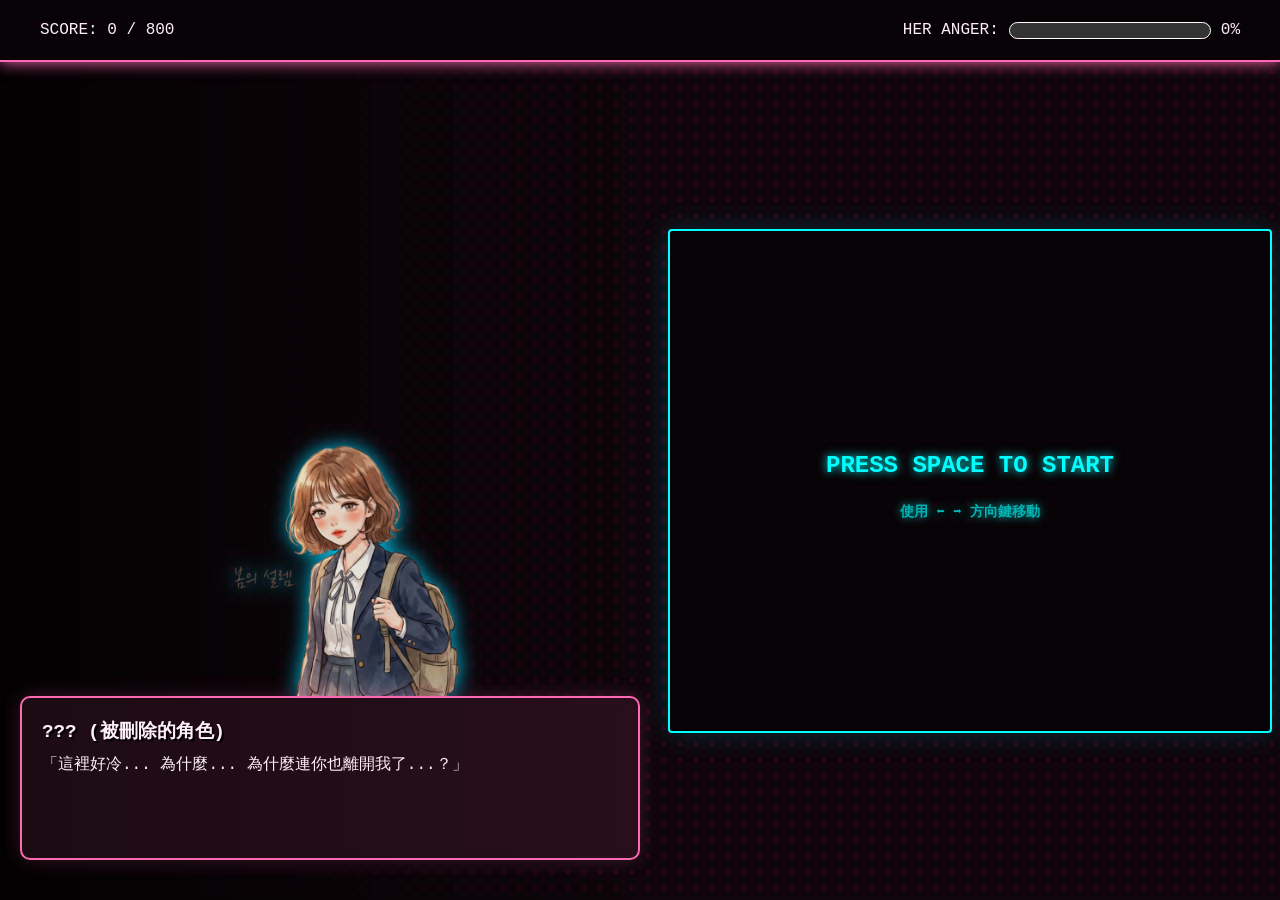
<file: level2.html>
<!DOCTYPE html>
<html lang="zh-TW">
<head>
    <meta charset="UTF-8">
    <meta name="viewport" content="width=device-width, initial-scale=1.0">
    <title>第二關 - 廢棄的戀愛守則</title>
    <link rel="stylesheet" href="level2.css">
</head>
<body data-theme="love-glitch">
    <div class="top-hud">
        <div class="score-box">
            <span>SCORE: </span><span id="score-display">0</span> / 800
        </div>
        <div class="anger-box">
            <span>HER ANGER: </span>
            <div class="anger-bar-bg">
                <div id="anger-bar" class="anger-bar-fill" style="width: 0%;"></div>
            </div>
            <span id="anger-text">0%</span>
        </div>
    </div>

    <div class="game-wrapper">
        <div class="visual-novel-panel">
            <div class="character-container">
                <img id="girl-img" 
                     src="k_ai.png" 
                     alt="被刪除的角色" 
                     class="character-img"
                     onclick="triggerHiddenBug()"
                     style="cursor: help;" 
                     title="???">
                
                <div id="glitch-overlay" class="glitch-effect"></div>
                <div id="heal-overlay" class="heal-effect"></div>
            </div>
            <div class="dialogue-box">
                <div class="speaker-name">??? (被刪除的角色)</div>
                <div id="dialogue-text" class="typewriter">
                    「這裡好冷... 為什麼... 為什麼連你也離開我了...？」
                </div>
            </div>
        </div>

        <div class="canvas-container">
            <canvas id="gameCanvas" width="600" height="500"></canvas>
            <div id="start-overlay" class="canvas-overlay">
                <p>PRESS SPACE TO START</p>
                <p style="font-size: 14px; opacity: 0.7;">使用 ⬅️ ➡️ 方向鍵移動</p>
            </div>
        </div>
    </div>

    <div id="card-modal" class="modal-overlay">
        <div class="card-container">
            <h2 class="card-title">回憶碎片解析中...</h2>
            <p style="color:#aaa; font-size:14px; margin-bottom:20px;">[ ⬅️ ➡️ 選擇 / SHIFT 確定 ]</p>
            <div class="cards-wrapper">
                <div id="btn-comfort" class="card card-comfort">
                    <div class="card-icon">🌸</div>
                    <h3>溫柔安撫</h3>
                    <p>「妳已經做得很好了...」</p>
                    <small>憤怒 -15</small>
                </div>
                <div id="btn-enrage" class="card card-enrage">
                    <div class="card-icon">🔥</div>
                    <h3>現實激怒</h3>
                    <p>「這就是妳被刪除的原因。」</p>
                    <small>憤怒 +25 / 分數 +50</small>
                </div>
            </div>
        </div>
    </div>

    <div id="warning-modal" class="modal-overlay" style="display:none;">
        <div class="result-box warning-style">
            <h1 class="warning-text">⚠️ SYSTEM WARNING ⚠️</h1>
            <p>監測到異常情緒波動！</p>
            <p>憤怒值已突破 40%，外觀發生變異。</p>
            <div class="patch-quote" style="display:block; margin-top: 15px; color: #00d4ff;">
                帕奇：「哇！她變樣子了！<br>如果不快點安撫她，遊戲真的會崩潰的！」
            </div>
            <p style="font-size: 0.9em; opacity: 0.8; margin-top:10px;">(提示：請尋找「溫柔安撫」選項降低數值)</p>
            <button class="main-btn" onclick="closeWarning()">SHIFT 收到，繼續執行</button>
        </div>
    </div>

    <div id="result-modal" class="modal-overlay" style="display:none;">
        <div class="result-box">
            <h1 id="result-title"></h1>
            <p id="result-msg"></p>
            <div id="patch-quote" class="patch-quote" style="display:none;">
                帕奇：「妳不需要男主角，妳需要的是系統優化。」
            </div>
            <button id="next-level-btn" class="main-btn" onclick="nextLevel()" style="display:none;">前往核心 >></button>
            <button id="retry-btn" class="main-btn retry" onclick="location.reload()" style="display:none;">重新讀檔</button>
        </div>
    </div>

    <div id="transition-overlay" class="modal-overlay" style="display:none; background: #000; z-index: 999;">
        
        <div id="scene-layer" class="scene-container" style="opacity: 0;">
            <div id="map-pile" class="map-pile"></div>
            <div id="falling-maps-container"></div>
            <div id="patch-actor" class="patch-actor">
                <div class="patch-body">👾</div> <div class="patch-name-tag">PATCH</div>
            </div>
        </div>

        <div class="console-wrapper">
            <div id="console-output"></div>
            <div class="loading-cursor">_</div>
        </div>
    </div>

    <script>
        // --- 變數設定 ---
        const canvas = document.getElementById("gameCanvas");
        const ctx = canvas.getContext("2d");
        
        let score = 0;
        let anger = 0;
        let isGameOver = false;
        let isPaused = true;
        let warningShown = false; 
        
        // Bug 觸發狀態鎖
        let isBugUsed = false;

        // 卡牌系統變數
        let isCardSelectionActive = false;
        let cardIndex = 0; // 0 = comfort, 1 = enrage

        // 射擊系統變數
        let bullets = [];
        let shootTimer = 0;
        const bulletSpeed = 5;

        // 打磚塊參數
        const ballRadius = 6;
        let x = canvas.width / 2;
        let y = canvas.height - 30;
        let dx = 3; 
        let dy = -3; 
        
        const paddleHeight = 10;
        const paddleWidth = 150;
        
        let paddleX = (canvas.width - paddleWidth) / 2;
        let rightPressed = false;
        let leftPressed = false;

        // 磚塊
        const brickRowCount = 6;
        const brickColumnCount = 8;
        const brickWidth = 60;
        const brickHeight = 20;
        const brickPadding = 10;
        const brickOffsetTop = 30;
        const brickOffsetLeft = 25;
        
        let bricks = [];
        function initBricks() {
            bricks = [];
            for(let c=0; c<brickColumnCount; c++) {
                bricks[c] = [];
                for(let r=0; r<brickRowCount; r++) {
                    bricks[c][r] = { x: 0, y: 0, status: 1 };
                }
            }
        }
        initBricks();

        // 掉落物
        let items = [];
        const itemRadius = 10;
        const itemSpeed = 2;

        // --- 監聽器 ---
        document.addEventListener("keydown", keyDownHandler, false);
        document.addEventListener("keyup", keyUpHandler, false);

        function keyDownHandler(e) {
            
            // 情況 1: 警告視窗開啟中 (優先權最高)
            if (warningShown && isPaused) {
                if (e.key === "Shift") {
                    closeWarning();
                }
                return; 
            }

            // 情況 2: 卡牌選擇模式 (只允許鍵盤操作)
            if (isCardSelectionActive) {
                if (e.key === "ArrowLeft" || e.key === "Left") {
                    cardIndex = 0; // 左
                    updateCardVisuals();
                } else if (e.key === "ArrowRight" || e.key === "Right") {
                    cardIndex = 1; // 右
                    updateCardVisuals();
                } else if (e.key === "Shift") { // Shift 鍵確認
                    const action = (cardIndex === 0) ? 'comfort' : 'enrage';
                    chooseAction(action);
                }
                return; 
            }

            // 情況 3: 開始畫面
            if (isPaused && !isGameOver && !isCardSelectionActive && !warningShown) {
                if (e.code === "Space" || e.key === " ") {
                    e.preventDefault(); 
                    startGame();
                }
            }

            // 情況 4: 遊戲中操控
            if (!isPaused) {
                if(e.key == "Right" || e.key == "ArrowRight") {
                    rightPressed = true;
                }
                else if(e.key == "Left" || e.key == "ArrowLeft") {
                    leftPressed = true;
                }
            }
        }
        
        function keyUpHandler(e) {
            if(e.key == "Right" || e.key == "ArrowRight") {
                rightPressed = false;
            }
            else if(e.key == "Left" || e.key == "ArrowLeft") {
                leftPressed = false;
            }
        }

        // --- 繪圖函數 ---
        function drawBall() {
            ctx.beginPath();
            ctx.arc(x, y, ballRadius, 0, Math.PI*2);
            ctx.fillStyle = "#ffeb3b"; 
            ctx.shadowBlur = 10;
            ctx.shadowColor = "#ffeb3b";
            ctx.fill();
            ctx.closePath();
            ctx.shadowBlur = 0;
        }

        function drawPaddle() {
            ctx.beginPath();
            ctx.rect(paddleX, canvas.height-paddleHeight, paddleWidth, paddleHeight);
            
            if (shootTimer > 0) {
                ctx.fillStyle = "#ff4444"; 
                ctx.shadowBlur = 15;
                ctx.shadowColor = "#ff4444";
            } else {
                ctx.fillStyle = "#00d4ff"; 
                ctx.shadowBlur = 0;
            }
            
            ctx.fill();
            ctx.closePath();
            ctx.shadowBlur = 0;
        }

        function drawBricks() {
            for(let c=0; c<brickColumnCount; c++) {
                for(let r=0; r<brickRowCount; r++) {
                    if(bricks[c][r].status == 1) {
                        const brickX = (c*(brickWidth+brickPadding)) + brickOffsetLeft;
                        const brickY = (r*(brickHeight+brickPadding)) + brickOffsetTop;
                        bricks[c][r].x = brickX;
                        bricks[c][r].y = brickY;
                        
                        ctx.beginPath();
                        ctx.rect(brickX, brickY, brickWidth, brickHeight);
                        ctx.fillStyle = `rgba(255, ${100 + r*20}, ${150 + c*10}, 0.8)`;
                        ctx.fill();
                        ctx.closePath();
                    }
                }
            }
        }

        function drawItems() {
            for(let i=0; i<items.length; i++) {
                if(items[i].active) {
                    ctx.beginPath();
                    ctx.font = "20px Arial";
                    if (items[i].type === 'drug') {
                        ctx.fillText("💊", items[i].x - 10, items[i].y + 5); 
                    } else {
                        ctx.fillText("💌", items[i].x - 10, items[i].y + 5); 
                    }
                    ctx.closePath();
                }
            }
        }

        function drawBullets() {
            ctx.fillStyle = "#ffff00";
            for(let i=0; i<bullets.length; i++) {
                ctx.beginPath();
                ctx.rect(bullets[i].x, bullets[i].y, 4, 10);
                ctx.fill();
                ctx.closePath();
            }
        }

        // --- 邏輯運算 ---
        function collisionDetection() {
            for(let c=0; c<brickColumnCount; c++) {
                for(let r=0; r<brickRowCount; r++) {
                    let b = bricks[c][r];
                    if(b.status == 1) {
                        if(x > b.x && x < b.x+brickWidth && y > b.y && y < b.y+brickHeight) {
                            dy = -dy;
                            b.status = 0;
                            updateScore(10);
                            
                            if(Math.random() < 0.50) {  // 球撞破磚塊的掉落率
                                spawnItem(b.x + brickWidth/2, b.y + brickHeight/2);
                            }
                            checkLevelClear();
                        }
                    }
                }
            }
        }
        
        function checkLevelClear() {
            let remainingBricks = 0;
            for(let c=0; c<brickColumnCount; c++) {
                for(let r=0; r<brickRowCount; r++) {
                    if(bricks[c][r].status == 1) remainingBricks++;
                }
            }

            if(remainingBricks <= 5) {
                initBricks();
                if (Math.abs(dy) < 6) {
                    dx = dx * 1.05; 
                    dy = dy * 1.05;
                }
                updateDialogue("數據正在重組... 磚塊再生中...", true);
            }
        }

        function spawnItem(bx, by) {
            const itemType = Math.random() < 0.3 ? 'drug' : 'heart';
            items.push({ x: bx, y: by, active: true, type: itemType });
        }

        function updateItems() {
            for(let i=0; i<items.length; i++) {
                if(items[i].active) {
                    items[i].y += itemSpeed;
                    
                    if(items[i].y + itemRadius > canvas.height - paddleHeight &&
                       items[i].x > paddleX && items[i].x < paddleX + paddleWidth) {
                        
                        items[i].active = false;

                        if (items[i].type === 'drug') {
                            // ★ 修改點：子彈時間改為 6 秒
                            // 假設 60 FPS，6秒 = 360 frames
                            shootTimer = 360; 
                            updateDialogue("獲得 [系統漏洞補丁]！攻擊模組加載中！(持續6秒)", true);
                        } else {
                            triggerCardEvent(); 
                        }
                    }
                    
                    if(items[i].y > canvas.height) {
                        items[i].active = false;
                    }
                }
            }
            items = items.filter(item => item.active);
        }

        function updateBullets() {
            if (shootTimer > 0) {
                shootTimer--;
                if (shootTimer % 20 === 0) {
                    bullets.push({ x: paddleX + paddleWidth / 2 - 2, y: canvas.height - paddleHeight });
                }
            }

            for (let i = 0; i < bullets.length; i++) {
                bullets[i].y -= bulletSpeed;
                
                let hit = false;
                for(let c=0; c<brickColumnCount; c++) {
                    for(let r=0; r<brickRowCount; r++) {
                        let b = bricks[c][r];
                        if(b.status == 1) {
                            if(bullets[i].x > b.x && bullets[i].x < b.x + brickWidth &&
                               bullets[i].y > b.y && bullets[i].y < b.y + brickHeight) {
                                
                                b.status = 0; 
                                updateScore(10); 
                                hit = true;
                                
                                if(Math.random() < 0.1) { 
                                    spawnItem(b.x + brickWidth/2, b.y + brickHeight/2);
                                }
                                checkLevelClear();
                                break; 
                            }
                        }
                    }
                    if(hit) break;
                }
                
                if (hit || bullets[i].y < 0) {
                    bullets[i].y = -999;
                }
            }
            
            bullets = bullets.filter(b => b.y > -100);
        }

        function updateScore(points) {
            score += points;
            document.getElementById('score-display').innerText = score;
            checkWinCondition();
        }

        function updateAnger(amount) {
            anger += amount;
            if (anger < 0) anger = 0;
            if (anger > 100) anger = 100;
            
            const bar = document.getElementById('anger-bar');
            bar.style.width = anger + "%";
            document.getElementById('anger-text').innerText = anger + "%";
            
            updateGirlVisuals();
            
            if (anger >= 40 && !warningShown) {
                showWarning();
            }
            if (anger < 30) {
                warningShown = false;
            }

            if (anger >= 100) {
                gameOver("失敗", "她徹底崩潰了，世界被怨念吞噬。");
            }
            
            checkWinCondition();
        }

        // --- 暫停與警告系統 ---
        function showWarning() {
            isPaused = true;
            warningShown = true;
            document.getElementById('warning-modal').style.display = 'flex';
        }

        function closeWarning() {
            document.getElementById('warning-modal').style.display = 'none';
            isPaused = false;
            if (!isGameOver) {
                draw();
            }
        }

        function checkWinCondition() {
            // ★ 修改點：通關分數改為 800
            if (score >= 800 && anger < 100) {
                gameWin();
            }
        }

        // --- 視覺與對話邏輯 ---
        function updateGirlVisuals() {
            const charImg = document.getElementById('girl-img');
            const glitchOverlay = document.getElementById('glitch-overlay');
            const body = document.body;
            
            const normalSrc = "k_ai.png";
            const angrySrc = "k_ai_anger.png";

            if (anger >= 40) {
                if (!charImg.src.includes("ERROR")) { 
                    charImg.src = angrySrc;
                }
                charImg.classList.add('angry-mode');
                glitchOverlay.style.display = "block";
                body.style.background = "#2a0000"; 
            } else {
                if (!charImg.src.includes("Sad")) {
                      charImg.src = normalSrc;
                }
                charImg.classList.remove('angry-mode');
                glitchOverlay.style.display = "none";
                body.style.background = "#0f050a"; 
            }
        }

        function updateDialogue(text, isSystem = false) {
            const box = document.getElementById('dialogue-text');
            const name = document.querySelector('.speaker-name');
            
            if(isSystem) {
                name.innerText = "帕奇 (SYSTEM)";
                name.style.color = "#00d4ff";
            } else {
                name.innerText = "??? (被刪除的角色)";
                name.style.color = "#ff69b4";
            }
            
            box.innerText = text;
            box.classList.remove('typewriter');
            void box.offsetWidth; 
            box.classList.add('typewriter');
        }

        // --- 卡牌事件系統 ---
        function triggerCardEvent() {
            isPaused = true;
            isCardSelectionActive = true;
            
            // 重置為預設選擇 (左邊)
            cardIndex = 0;
            updateCardVisuals(); 
            
            document.getElementById('card-modal').style.display = 'flex';
        }

        // 更新卡牌視覺 (Highlight 選中項)
        function updateCardVisuals() {
            const leftCard = document.getElementById('btn-comfort');
            const rightCard = document.getElementById('btn-enrage');
            
            // 先移除所有選中效果
            leftCard.classList.remove('selected');
            rightCard.classList.remove('selected');
            
            // 根據 index 添加選中效果
            if (cardIndex === 0) {
                leftCard.classList.add('selected');
            } else {
                rightCard.classList.add('selected');
            }
        }

        function chooseAction(type) {
            document.getElementById('card-modal').style.display = 'none';
            isPaused = false;
            isCardSelectionActive = false; // 解除卡牌模式
            
            const sadTalks = [
                "我的程式碼... 真的很醜嗎？",
                "我只是想要一個 Happy Ending...",
                "如果是你... 會喜歡我嗎？"
            ];
            const angryTalks = [
                "都怪開發者！都怪那個女人！",
                "刪除... 全部刪除...",
                "為什麼我不能當主角！"
            ];

            if (type === 'comfort') {
                updateAnger(-15);
                const reply = sadTalks[Math.floor(Math.random() * sadTalks.length)];
                updateDialogue(reply);
            } else if (type === 'enrage') {
                updateAnger(20); 
                updateScore(50); 
                const reply = angryTalks[Math.floor(Math.random() * angryTalks.length)];
                updateDialogue(reply);
            }

            draw();
        }

        // --- 遊戲主循環 ---
        function draw() {
            if (isPaused || isGameOver) {
                return;
            }

            ctx.clearRect(0, 0, canvas.width, canvas.height);
            drawBricks();
            drawItems();   
            drawBullets(); 
            drawBall();
            drawPaddle();
            
            collisionDetection();
            updateItems();   
            updateBullets(); 

            // 物理邏輯
            if(x + dx > canvas.width-ballRadius || x + dx < ballRadius) {
                dx = -dx;
            }
            if(y + dy < ballRadius) {
                dy = -dy;
            } else if(y + dy > canvas.height-ballRadius) {
                if(x > paddleX && x < paddleX + paddleWidth) {
                    let collidePoint = x - (paddleX + paddleWidth/2);
                    collidePoint = collidePoint / (paddleWidth/2);
                    
                    dx = collidePoint * 5; 
                    dy = -dy;
                }
                else {
                    updateDialogue("連球都接不住... 就像我抓不住愛情一樣。", false);
                    updateAnger(5); 
                    
                    x = canvas.width/2;
                    y = canvas.height-30;
                    dx = 3;
                    dy = -3;
                    paddleX = (canvas.width-paddleWidth)/2;
                }
            }

            x += dx;
            y += dy;

            if(rightPressed && paddleX < canvas.width-paddleWidth) {
                paddleX += 7;
            }
            else if(leftPressed && paddleX > 0) {
                paddleX -= 7;
            }

            requestAnimationFrame(draw);
        }

        // --- 遊戲流程 ---
        function startGame() {
            if(isPaused) {
                isPaused = false;
                document.getElementById('start-overlay').style.display = 'none';
                draw();
            }
        }

        function gameOver(title, msg) {
            isGameOver = true;
            document.getElementById('result-modal').style.display = 'flex';
            document.getElementById('result-title').innerText = title;
            document.getElementById('result-title').style.color = "red";
            document.getElementById('result-msg').innerText = msg;
            document.getElementById('retry-btn').style.display = 'block';
        }

        function gameWin() {
            if(isGameOver) return; 
            isGameOver = true;
            
            updateDialogue("...... 咦？憤怒... 消失了？");
            
            setTimeout(() => {
                document.getElementById('result-modal').style.display = 'flex';
                document.getElementById('result-title').innerText = "CHAPTER CLEAR";
                document.getElementById('result-title').style.color = "#00ff9d";
                document.getElementById('result-msg').innerText = "數據重組成功。記憶體釋放完畢。";
                
                const quote = document.getElementById('patch-quote');
                quote.style.display = 'block';
                
                document.getElementById('next-level-btn').style.display = 'block';
            }, 4000);
        }

        // --- Bug 觸發邏輯 ---
        function triggerHiddenBug() {
            if (isGameOver || isBugUsed) return;
            isBugUsed = true;

            const healOverlay = document.getElementById('heal-overlay');
            const girlImg = document.getElementById('girl-img');
            
            healOverlay.classList.add('heal-anim');
            girlImg.classList.add('purified');
            
            setTimeout(() => {
                girlImg.classList.remove('purified');
                updateGirlVisuals(); 
            }, 1000);

            const angerToClear = anger;
            updateAnger(-angerToClear);
            updateScore(500);

            showFloatingText("+500 SCORE", canvas.width / 2 + 100, canvas.height / 2);
            showFloatingText("ANGER CLEARED!", canvas.width / 2 + 100, canvas.height / 2 + 50);

            isPaused = true; 
            updateDialogue("帕奇：『天啊！你做了什麼？這...這是傳說中的「摸頭殺」協議？！\n竟然直接繞過了憤怒運算機制！』", true);

            setTimeout(() => {
                isPaused = false;
                draw();
            }, 3000);
        }

        function showFloatingText(text, x, y) {
            const el = document.createElement('div');
            el.className = 'floating-score';
            el.innerText = text;
            el.style.left = x + 'px'; 
            el.style.top = y + 'px';
            
            document.querySelector('.visual-novel-panel').appendChild(el); 
            setTimeout(() => el.remove(), 2000);
        }

        // --- ★ 修改：過場劇情邏輯 (含動畫觸發) ---
        function nextLevel() {
            // 1. 隱藏結算視窗
            document.getElementById('result-modal').style.display = 'none';
            
            // 2. 顯示過場遮罩
            const overlay = document.getElementById('transition-overlay');
            const output = document.getElementById('console-output');
            const sceneLayer = document.getElementById('scene-layer');
            
            overlay.style.display = 'flex';

            // 3. 劇情腳本 (新增 action 欄位)
            const script = [
                { text: "⚠ SYSTEM ALERT: 偵測到異常核心訪問權限...", type: "msg-system", delay: 1000 },
                { text: "造物主：『哼... 一隻不知名的小蟲子，竟敢隨意竄改我的戀愛參數？』", type: "msg-creator", delay: 2000 },
                { text: "造物主：『既然你想前進，那我就把這些垃圾都送給你吧。』", type: "msg-creator", delay: 1000 },
                { text: ">> 執行指令: DUMP_TRASH_BIN.exe --force", type: "msg-cmd", delay: 500 },
                
                // ★ 觸發地圖下落動畫
                { text: ">> 正在傾倒 [廢棄地圖數據] ... 100%", type: "msg-cmd", delay: 2500, action: "dropMaps" },
                
                // ★ 觸發帕奇進場動畫
                { text: "帕奇：『哇！等等！前面怎麼突然堆滿了東西？』", type: "msg-patch", delay: 2500, action: "patchEnter" },
                
                { text: "帕奇：『這些是... 載入失敗的地圖？路被堵死了！』", type: "msg-patch", delay: 2000 },
                { text: "帕奇：『看來只能動手清理掉這些廢棄代碼，才能繼續前進了...』", type: "msg-patch", delay: 3000 },
                { text: ">> SYSTEM: 初始化 Level 3...", type: "msg-system", delay: 1000 }
            ];

            let step = 0;

            function playScript() {
                if (step < script.length) {
                    const lineData = script[step];
                    
                    // 執行特殊動作
                    if (lineData.action === "dropMaps") {
                        startMapRain();
                    } else if (lineData.action === "patchEnter") {
                        startPatchWalk();
                    }

                    // 創建文字行
                    const p = document.createElement('div');
                    p.classList.add('console-line', lineData.type);
                    p.innerText = lineData.text;
                    output.appendChild(p);
                    
                    // 滾動到底部
                    // window.scrollTo(0, document.body.scrollHeight); // 如果是 whole body scroll
                    // 建議讓 console-wrapper 內部滾動較佳，這裡保持原樣簡單處理
                    
                    step++;
                    setTimeout(playScript, lineData.delay);
                } else {
                    // 4. 腳本結束，跳轉
                    setTimeout(() => {
                        window.location.href = "level3.html"; 
                    }, 1000);
                }
            }

            // --- 動畫輔助函數 ---
            function startMapRain() {
                // 顯示場景層
                sceneLayer.style.opacity = "1";
                
                // 顯示右下角堆積物
                document.getElementById('map-pile').classList.add('visible');

                // 產生下落的地圖雨 (持續產生 25 個)
                let count = 0;
                const rainInterval = setInterval(() => {
                    createFallingMap();
                    count++;
                    if (count > 25) clearInterval(rainInterval);
                }, 100);
            }

            function createFallingMap() {
                const container = document.getElementById('falling-maps-container');
                const map = document.createElement('div');
                map.classList.add('falling-map');
                map.innerText = ['🗺️', '📄', '🚫'][Math.floor(Math.random()*3)];
                
                // ★ 修改這裡：調整下落範圍以對齊新的垃圾堆位置
                // 60%~100%
                const randomLeft = 60 + Math.random() * 40; 
                
                map.style.left = randomLeft + '%';
                map.style.animationDuration = (1 + Math.random()) + 's'; 
                
                container.appendChild(map);
                
                // 動畫結束後移除 DOM
                setTimeout(() => map.remove(), 2000);
            }

            function startPatchWalk() {
                const patch = document.getElementById('patch-actor');
                patch.classList.add('walk-in');
            }

            // 開始播放
            playScript();
        }
    </script>
</body>
</html>
</file>
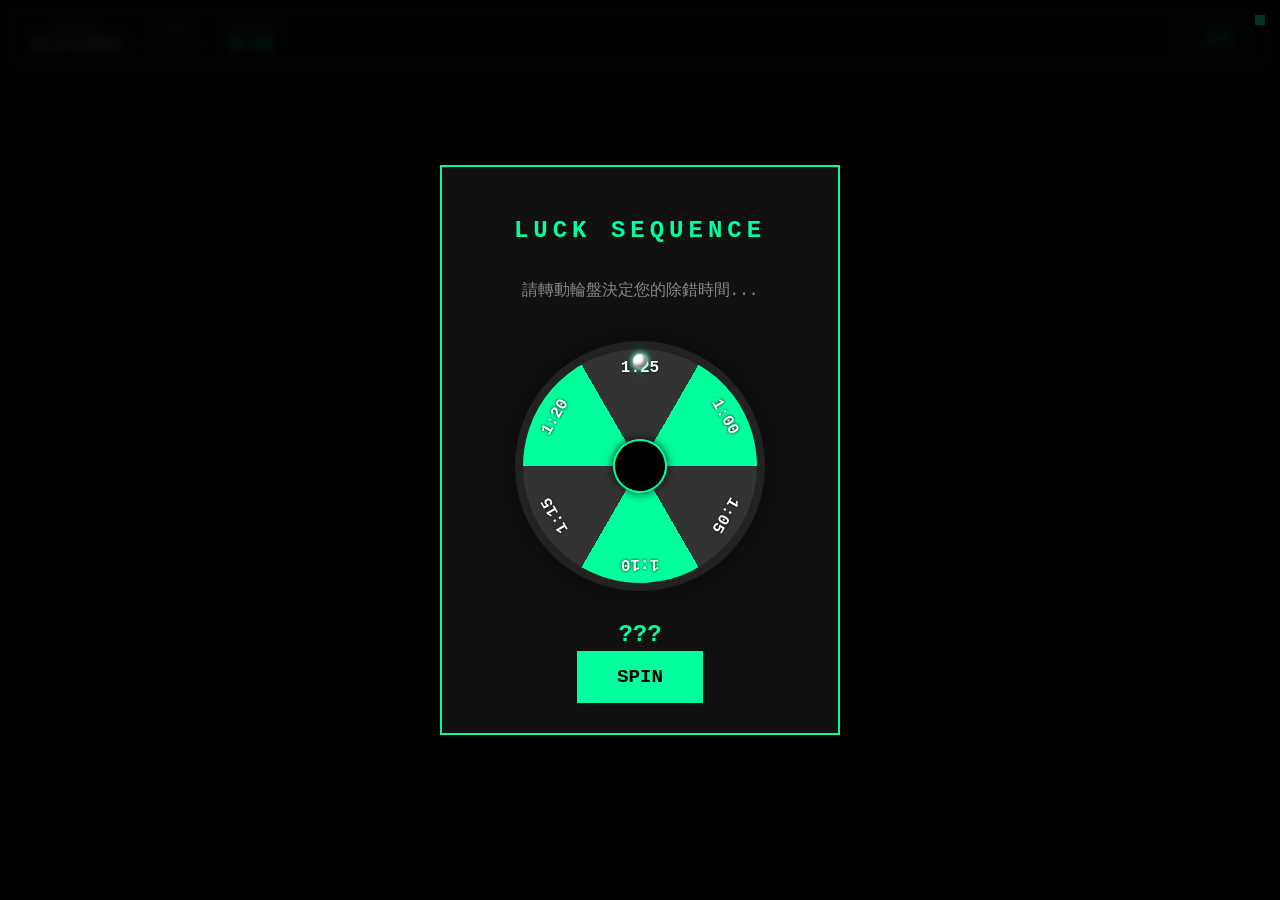
<file: level3.html>
<!DOCTYPE html>
<html lang="zh-TW">
<head>
    <meta charset="UTF-8">
    <meta name="viewport" content="width=device-width, initial-scale=1.0, maximum-scale=1.0, user-scalable=no">
    <title>第三關 - 無限的 Load 迴圈</title>
    <link rel="stylesheet" href="level3.css">
</head>
<body data-theme="data">
    <div class="glitch-bg"></div>
    <div class="scanline"></div>

    <div class="cheat-pixel" onclick="triggerCheat()" title="Error 0xGC"></div>

    <div class="game-wrapper">
        <div class="hud">
            <div class="info-group">
                <div class="info-box">
                    <span class="label">STATUS</span>
                    <span class="value blink">GLITCHED</span>
                </div>
                <div class="info-box">
                    <span class="label">TIMER</span>
                    <span class="value" id="timer">--:--</span>
                </div>
                <div class="info-box">
                    <span class="label">PROGRESS</span>
                    <span class="value"><span id="match-count">0</span>/10</span>
                </div>
            </div>
            <button class="btn-style" onclick="toggleSettings()">⚙️ 設定</button>
        </div>

        <div class="grid-container" id="game-grid">
            </div>
    </div>

    <div id="roulette-modal" class="modal" style="z-index: 200;">
        <div class="modal-content roulette-content">
            <h2 class="glitch-title" style="font-size: 1.5rem;">LUCK SEQUENCE</h2>
            <p style="margin-bottom: 20px; color: #888;">請轉動輪盤決定您的除錯時間...</p>
            
            <div class="roulette-container">
                <div class="wheel" id="wheel">
                    <div class="wheel-label" style="--i:0;"><span>1:00</span></div>
                    <div class="wheel-label" style="--i:1;"><span>1:05</span></div>
                    <div class="wheel-label" style="--i:2;"><span>1:10</span></div>
                    <div class="wheel-label" style="--i:3;"><span>1:15</span></div>
                    <div class="wheel-label" style="--i:4;"><span>1:20</span></div>
                    <div class="wheel-label" style="--i:5;"><span>1:25</span></div>
                </div>
                <div class="ball-container" id="ball-container">
                    <div class="ball"></div>
                </div>
            </div>

            <div id="roulette-result" class="roulette-result-text">???</div>
            <button id="spin-btn" class="action-btn" onclick="spinWheel()">SPIN</button>
        </div>
    </div>

    <div id="intro-modal" class="modal hidden">
        <div class="modal-content">
            <h1 class="glitch-title">LEVEL 3</h1>
            <p class="story-text">
                <span class="char-name">帕奇：</span>「這些...都是被丟棄的數據？」<br>
                眼前堆滿了載入失敗的地圖碎片，擋住了去路。造物主的防火牆將廢棄檔案堆砌成了一道牆。
            </p>
            <div class="mission-box">
                <p><strong>[ SYSTEM ALERT ]</strong></p>
                <p>目標：解除 5x4 廢棄數據矩陣</p>
                <p>限制：<span id="intro-time-limit" style="color: var(--accent-color); font-size: 1.2em;">3 分鐘</span></p>
            </div>
            <button id="start-btn" class="action-btn">開始除錯</button>
        </div>
    </div>

    <div id="result-modal" class="modal hidden">
        <div class="modal-content">
            <h2 id="result-title" class="glitch-title"></h2>
            <p id="result-message" class="story-text" style="text-align: center;"></p>
            <button id="next-action-btn" class="action-btn">下一步</button>
        </div>
    </div>

    <div id="settings-ui" class="modal hidden" onclick="if(event.target === this) toggleSettings()">
        <div class="modal-content" style="max-width: 400px;">
            <h3 style="color: var(--accent-color); margin-top: 0;">顯示風格設定</h3>
            <div class="settings-btn-group">
                <button class="btn-style" style="justify-content: center;" onclick="setTheme('data')">📟 數據風</button>
                <button class="btn-style" style="justify-content: center;" onclick="setTheme('light')">✨ 明亮風</button>
                <button class="btn-style" style="justify-content: center;" onclick="setTheme('dark')">💀 黑暗風</button>
            </div>
            <button class="btn-style" style="border-color:var(--error-color); color:var(--error-color); width: 100%; justify-content: center; margin-top:20px;" onclick="toggleSettings()">關閉</button>
        </div>
    </div>

    <div id="story-ui" onclick="closeStoryAndWin()">
        <div class="story-box-wide">
            <div class="story-visual">
                <div class="story-avatar">👾</div>
                <div class="scanline" style="height: 2px; opacity: 0.5;"></div>
            </div>
            <div class="story-content">
                <div class="story-header">⚠ SYSTEM OVERRIDE ⚠</div>
                <div class="story-body" id="story-text-content"></div>
                <p class="story-hint">[ 點擊任意處執行指令 ]</p>
            </div>
        </div>
    </div>

    <div id="transition-layer" class="modal hidden" style="background: transparent; z-index: 9999; pointer-events: none;">
        
        <div id="crash-screen" class="crash-container" style="opacity: 0;">
            <div class="crash-content-left">
                <div class="crash-face">:(</div>
                <div class="crash-text">
                    Your PC ran into a problem and needs to restart.
                    <br><br>
                    <span style="color: #fff; opacity: 0.5; font-size: 0.8em;">STOP CODE: CRITICAL_PROCESS_DIED</span>
                </div>
            </div>
            <div style="flex: 1;"></div> 
        </div>

        <div id="desktop-layer">
            <div class="desktop-icons-container">
                <div class="desktop-icon icon-trash">
                    <img src="recycle.png" alt="Recycle Bin">
                    <span class="icon-label">Recycle Bin</span>
                </div>
                <div class="desktop-icon">
                    👾
                    <span class="icon-label">Patch.exe</span>
                </div>
                <div class="desktop-icon">
                    📁
                    <span class="icon-label">My Data</span>
                </div>
                <div class="desktop-icon">
                    🌐
                    <span class="icon-label">Internet</span>
                </div>
            </div>

            <div id="patch-actor-desktop">👾</div>
            <div id="hand-actor">
                <img src="hand.png" alt="Hand" class="realistic-hand-img" onerror="this.src='https://png.pngtree.com/png-clipart/20230427/original/pngtree-hand-top-view-png-image_9114137.png'">
            </div>
        </div>

        <div id="dialogue-container" class="console-wrapper transition-mode hidden">
            <div id="console-output"></div>
        </div>
    </div>

<script>
    // --- 遊戲變數 ---
    let totalTime = 60; 
    let currentTime = totalTime;
    let timerInterval;
    let isGameActive = false;
    let isPaused = false;
    let lockBoard = false;
    
    const cardIcons = [
        '🗺️', '🗺️', '🌋', '🌋', '🏝️', '🏝️', '🏰', '🏰', 
        '🌌', '🌌', '🚧', '🚧', '💾', '💾', '🚫', '🚫', 
        '⚙️', '⚙️', '👾', '👾'
    ];

    let cards = [];
    let matchedPairs = 0;
    const totalPairs = 10;

    // DOM 元素
    const grid = document.getElementById('game-grid');
    const timerDisplay = document.getElementById('timer');
    const matchDisplay = document.getElementById('match-count');
    const introModal = document.getElementById('intro-modal');
    const resultModal = document.getElementById('result-modal');
    const startBtn = document.getElementById('start-btn');
    const nextActionBtn = document.getElementById('next-action-btn');
    const storyUi = document.getElementById('story-ui');
    const storyText = document.getElementById('story-text-content');
    const settingsModal = document.getElementById('settings-ui');
    
    // 輪盤 DOM
    const rouletteModal = document.getElementById('roulette-modal');
    const wheel = document.getElementById('wheel');
    const ballContainer = document.getElementById('ball-container');
    const rouletteResult = document.getElementById('roulette-result');
    const introTimeLimitText = document.getElementById('intro-time-limit');

    // --- 初始化 ---
    window.onload = function() {
        const savedTheme = localStorage.getItem('glitchGameTheme');
        if (savedTheme) document.body.setAttribute('data-theme', savedTheme);
        
        // 初始顯示輪盤
        rouletteModal.style.display = 'flex';
        introModal.classList.add('hidden'); 
    };

    // --- 輪盤邏輯 ---
    const rouletteOptions = [
        { label: "1:00", seconds: 60,  centerAngle: 30 },
        { label: "1:05", seconds: 65,  centerAngle: 90 },
        { label: "1:10", seconds: 70,  centerAngle: 150 },
        { label: "1:15", seconds: 75,  centerAngle: 210 },
        { label: "1:20", seconds: 80,  centerAngle: 270 },
        { label: "1:25", seconds: 85,  centerAngle: 330 }
    ];

    let isSpinning = false;

    function spinWheel() {
        if (isSpinning) return;
        isSpinning = true;
        document.getElementById('spin-btn').disabled = true;
        rouletteResult.innerText = "ROLLING...";

        const randomIndex = Math.floor(Math.random() * rouletteOptions.length);
        const selected = rouletteOptions[randomIndex];
        
        const wheelSpins = 4 + Math.floor(Math.random() * 3);
        const wheelRandomStop = Math.floor(Math.random() * 360); 
        const wheelFinalDeg = (wheelSpins * 360) + wheelRandomStop;

        const extraBallSpins = 10; 
        const targetBallPos = wheelFinalDeg + selected.centerAngle - (extraBallSpins * 360);
        
        wheel.style.transition = "transform 4s cubic-bezier(0.1, 0, 0.2, 1)";
        wheel.style.transform = `rotate(${wheelFinalDeg}deg)`;

        ballContainer.style.transition = "transform 4s cubic-bezier(0.2, 0, 0.1, 1)";
        ballContainer.style.transform = `rotate(${targetBallPos}deg)`;

        setTimeout(() => {
            isSpinning = false;
            rouletteResult.innerText = `TIME SET: ${selected.label}`;
            rouletteResult.classList.add('blink'); 

            totalTime = selected.seconds;
            currentTime = totalTime;
            introTimeLimitText.innerText = `${selected.label} (${selected.seconds}秒)`;

            setTimeout(() => {
                rouletteModal.style.display = 'none';
                introModal.classList.remove('hidden');
                introModal.style.display = 'flex';
            }, 2000);
        }, 4200); 
    }

    // --- 遊戲邏輯 ---
    startBtn.addEventListener('click', () => {
        introModal.style.display = 'none';
        initGame();
    });

    function initGame() {
        cards = shuffle([...cardIcons]);
        grid.innerHTML = '';
        matchedPairs = 0;
        matchDisplay.innerText = 0;
        lockBoard = false;
        currentTime = totalTime; 
        isPaused = false;
        updateTimerDisplay();

        cards.forEach((icon, index) => {
            const card = document.createElement('div');
            card.classList.add('card');
            card.dataset.value = icon;
            card.id = `card-${index}`;

            const front = document.createElement('div');
            front.classList.add('card-face', 'card-front');
            front.innerHTML = '<div class="loader"></div>'; 

            const back = document.createElement('div');
            back.classList.add('card-face', 'card-back');
            back.innerText = icon;

            card.appendChild(front);
            card.appendChild(back);
            card.addEventListener('click', flipCard);
            grid.appendChild(card);
        });

        isGameActive = true;
        startTimer();
    }

    function shuffle(array) {
        for (let i = array.length - 1; i > 0; i--) {
            const j = Math.floor(Math.random() * (i + 1));
            [array[i], array[j]] = [array[j], array[i]];
        }
        return array;
    }

    function startTimer() {
        clearInterval(timerInterval);
        timerInterval = setInterval(() => {
            if (!isGameActive || isPaused) return;
            currentTime--;
            updateTimerDisplay();
            if (currentTime <= 0) endGame(false); 
        }, 1000);
    }

    function updateTimerDisplay() {
        if (currentTime < 0) currentTime = 0;
        const m = Math.floor(currentTime / 60);
        const s = currentTime % 60;
        if (isPaused) {
            timerDisplay.innerText = "PAUSED";
            timerDisplay.style.color = "var(--error-color)";
        } else {
            timerDisplay.innerText = `${String(m).padStart(2, '0')}:${String(s).padStart(2, '0')}`;
            timerDisplay.style.color = "var(--accent-color)";
        }
    }

    function flipCard() {
        if (!isGameActive || isPaused || lockBoard) return;
        if (this.classList.contains('matched') || this.classList.contains('flipped')) return;
        
        const currentFlipped = document.querySelectorAll('.card.flipped:not(.matched)');
        if (currentFlipped.length >= 2) return;

        this.classList.add('flipped');

        if (currentFlipped.length === 1) {
            checkForMatch(this, currentFlipped[0]);
        }
    }

    function checkForMatch(card1, card2) {
        lockBoard = true; 
        if (card1.dataset.value === card2.dataset.value) {
            setTimeout(() => {
                card1.classList.add('matched');
                card2.classList.add('matched');
                matchedPairs++;
                matchDisplay.innerText = matchedPairs;
                lockBoard = false;
                if (matchedPairs === totalPairs) setTimeout(() => endGame(true), 500);
            }, 400);
        } else {
            setTimeout(() => {
                card1.classList.remove('flipped');
                card2.classList.remove('flipped');
                lockBoard = false;
            }, 400);
        }
    }

    function endGame(victory) {
        isGameActive = false;
        clearInterval(timerInterval);
        resultModal.classList.remove('hidden');
        resultModal.style.display = 'flex';

        const title = document.getElementById('result-title');
        const msg = document.getElementById('result-message');
        const btn = document.getElementById('next-action-btn');

        if (victory) {
            title.innerText = "LOADING COMPLETE";
            title.style.color = "var(--accent-color)";
            msg.innerText = "廢棄數據清除完畢，通道已開啟...";
            btn.innerText = "突破邊界"; 
            
            btn.onclick = () => {
                playTransition();
            };
        } else {
            title.innerText = "CONNECTION LOST";
            title.style.color = "var(--error-color)";
            msg.innerText = "時間耗盡，數據同步失敗！";
            btn.innerText = "重新連線 (Restart)";
            btn.onclick = () => {
                resultModal.style.display = 'none';
                resultModal.classList.add('hidden');
                initGame();
            };
        }
    }

    function toggleSettings() {
        const isHidden = settingsModal.classList.contains('hidden');
        if (isHidden) {
            settingsModal.classList.remove('hidden');
            settingsModal.style.display = 'flex';
            if (isGameActive && matchedPairs < totalPairs && currentTime > 0) {
                isPaused = true;
                updateTimerDisplay();
            }
        } else {
            settingsModal.classList.add('hidden');
            settingsModal.style.display = 'none';
            if (isPaused) {
                isPaused = false;
                updateTimerDisplay();
            }
        }
    }

    function setTheme(theme) {
        document.body.setAttribute('data-theme', theme);
        localStorage.setItem('glitchGameTheme', theme);
    }

    // --- ★★★ 修正點：作弊邏輯 ★★★ ---
    let cheatTriggered = false;
    function triggerCheat() {
        if (cheatTriggered) return; 
        
        // 修正：如果遊戲還沒開始 (卡牌數為0)，強制初始化遊戲以便作弊
        if (!isGameActive || cards.length === 0) {
            document.getElementById('roulette-modal').style.display = 'none';
            document.getElementById('intro-modal').style.display = 'none';
            document.getElementById('intro-modal').classList.add('hidden');
            initGame();
        }
        
        cheatTriggered = true;
        isPaused = true; // 暫停計時
        updateTimerDisplay();
        
        // 顯示劇情
        storyUi.style.display = 'flex';
        storyUi.classList.remove('hidden');
        
        const text = `<span style="color:#ff00ff">帕奇：</span>「等等...這個亂碼看起來像是一個指令？」<br><br>
                      <span style="color:var(--accent-color)">系統提示：</span> 發現隱藏的開發者後門。<br>
                      指令：<b>GarbageCollection.exe --force</b><br><br>
                      <span style="color:#ff00ff">帕奇：</span>「原來這些廢棄地圖是可以一鍵清除的？造物主真是太懶了...執行！」`;
        storyText.innerHTML = text;
    }

    function closeStoryAndWin() {
        storyUi.style.display = 'none';
        isPaused = false; 
        activateAutoClear();
    }

    function activateAutoClear() {
        lockBoard = true;
        document.body.style.animation = "shake 0.5s";
        const allCards = document.querySelectorAll('.card');
        
        // 快速翻開所有卡牌
        allCards.forEach((card, index) => {
            if (card.classList.contains('matched')) return;
            setTimeout(() => {
                card.classList.add('flipped');
                setTimeout(() => {
                    card.classList.add('matched');
                    matchedPairs++; 
                    let displayCount = Math.min(Math.floor((index+1)/2) + matchedPairs, 10);
                    matchDisplay.innerText = Math.min(matchedPairs, 10);
                }, 300);
            }, index * 100); 
        });

        // 確保在動畫結束後觸發勝利
        const totalAnimationTime = allCards.length * 100 + 800;
        setTimeout(() => {
            matchedPairs = totalPairs; 
            endGame(true);
            cheatTriggered = false; 
        }, totalAnimationTime);
    }

    // --- ★★★ 修正版：過場動畫函數 (確保ID唯一) ★★★ ---
    function playTransition() {
        resultModal.classList.add('hidden');
        resultModal.style.display = 'none';

        const layer = document.getElementById('transition-layer');
        if (layer) {
            layer.classList.remove('hidden');
            layer.style.display = 'block';
            layer.style.pointerEvents = 'auto'; 
        }

        const crashScreen = document.getElementById('crash-screen');
        const desktopLayer = document.getElementById('desktop-layer');
        const dialogueBox = document.getElementById('dialogue-container');
        const output = document.getElementById('console-output');
        const patchActor = document.getElementById('patch-actor-desktop');
        const handActor = document.getElementById('hand-actor');

        crashScreen.style.opacity = 0;
        crashScreen.classList.remove('shattering');
        desktopLayer.classList.remove('visible');
        
        dialogueBox.classList.remove('hidden');
        output.innerHTML = '';
        patchActor.className = ''; 
        handActor.className = ''; 

        setTimeout(() => {
            crashScreen.style.opacity = 1;
        }, 500);

        const script = [
            { text: "SYSTEM: 致命錯誤。應用程式已停止回應。", type: "msg-system", delay: 2500, action: "shatter" },
            { text: "帕奇：『咦？畫面怎麼黑掉了？我們不是過關了嗎？』", type: "msg-patch", delay: 2500, action: "patchFadeIn" },
            { text: "帕奇：『這裡好安靜... 那些發光的方塊是... 應用程式圖示(Icons)？』", type: "msg-patch", delay: 2500, action: "patchJump" },
            { text: "帕奇：『天啊，我們掉出遊戲外了！這裡是... 桌面！』", type: "msg-patch", delay: 2000 },
            { text: "造物主：『哼。居然能鑽出我的代碼牢籠。』", type: "msg-creator", delay: 2000 },
            { text: "造物主：『既然自動化程序刪不掉你，那我就手動執行。』", type: "msg-creator", delay: 2000 },
            { text: "SYSTEM: 偵測到游標移動... 目標鎖定：Patch.exe", type: "msg-system", delay: 2000, action: "handAppear" },
            { text: "造物主：『看見那個垃圾桶了嗎？那就是你的歸宿。』", type: "msg-creator", delay: 2000 },
            { text: "帕奇：『哇！那隻巨大的手抓過來了！快跑！！』", type: "msg-patch", delay: 1500, action: "chase" },
            { text: ">> 正在載入 Level 4: 桌面狂奔...", type: "msg-system", delay: 2000 }
        ];

        let step = 0;

        setTimeout(() => {
            playNextLine();
        }, 2500);

        // --- 完整的 playNextLine 函式 ---
        function playNextLine() {
        // 檢查是否還有下一句劇情
            if (step < script.length) {
                const line = script[step];

                // 1. 動作處理 (Action Handling)
                try {
                    if (line.action === "shatter") {
                        // 觸發藍屏碎裂
                        crashScreen.classList.add('shattering');
                        // 碎裂後顯示桌面背景
                        setTimeout(() => { desktopLayer.classList.add('visible'); }, 600);
                        } 
                    else if (line.action === "patchFadeIn") {
                        // 帕奇淡入
                        patchActor.classList.add('fade-in');
                    }
                    else if (line.action === "patchJump") {
                        // 帕奇跳躍
                        patchActor.classList.add('jump');
                        setTimeout(() => patchActor.classList.remove('jump'), 500);
                    }
                    else if (line.action === "handAppear") {
                        // 大手出現
                        handActor.classList.add('appear');
                    }
                    else if (line.action === "chase") {
                        // 追逐戲：帕奇往左跑，大手往下抓
                        patchActor.classList.add('run-left'); 
                        setTimeout(() => { handActor.classList.add('grab-fail'); }, 300); 
                    }
                } catch (e) { console.log(e); }

                // 2. 文字顯示邏輯 (Text Display)
                // ★ 重點修改：先清空舊訊息，確保畫面上只有一句話
                output.innerHTML = ''; 

                const p = document.createElement('div');
                p.classList.add('console-line', line.type);
                p.innerText = line.text;
        
                // 強制讓文字置中，確保視覺效果像電影字幕
                p.style.width = "100%";
                p.style.textAlign = "center";

                output.appendChild(p);
        
                // 3. 準備下一句
                step++;
                const extraDelay = line.action ? 500 : 0; // 如果有動作，稍微多等一下
                setTimeout(playNextLine, line.delay + extraDelay);

            } else {
                // 4. 劇情結束，跳轉到 Level 4
                setTimeout(() => {
                    window.location.href = "level4.html"; 
                }, 1000);
            }
        }
    }
</script>
</body>
</html>
</file>
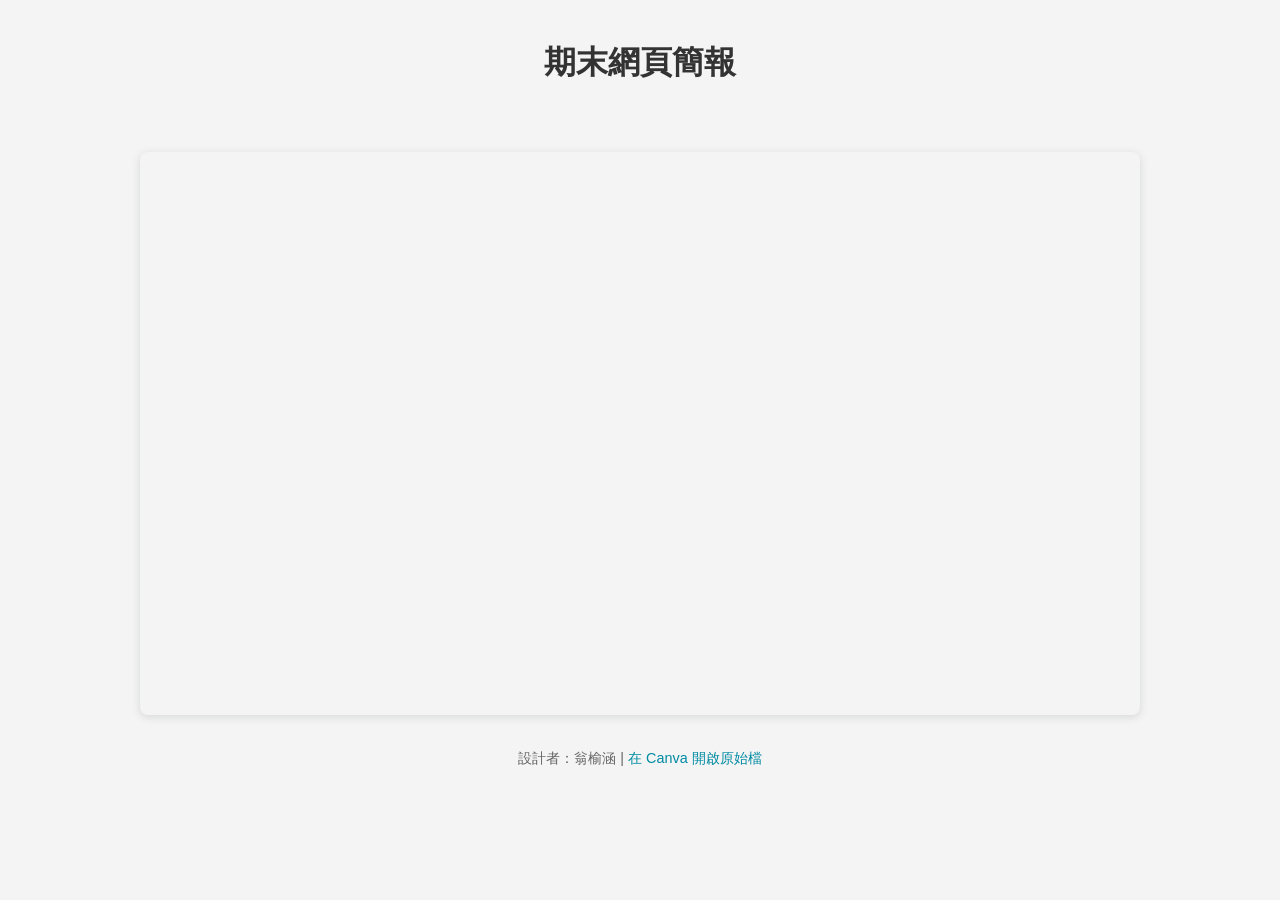
<file: 報告資料庫/web_final_report.html>
<!DOCTYPE html>
<html lang="zh-Hant">
<head>
    <meta charset="UTF-8">
    <meta name="viewport" content="width=device-width, initial-scale=1.0">
    <title>Web Final - 翁榆涵</title>
    <style>
        /* 讓網頁背景乾淨一點 */
        body {
            margin: 0;
            padding: 0;
            background-color: #f4f4f4; /* 淺灰色背景 */
            font-family: "Microsoft JhengHei", sans-serif;
            display: flex;
            flex-direction: column;
            align-items: center;
            min-height: 100vh;
        }

        /* 標題區塊樣式 */
        header {
            margin-top: 20px;
            text-align: center;
            color: #333;
        }

        /* 簡報容器：設定最大寬度，讓它在大螢幕上不要太寬 */
        .presentation-wrapper {
            width: 90%;
            max-width: 1000px; /* 限制最大寬度 */
            margin: 20px auto;
        }

        /* 頁尾 */
        footer {
            margin-bottom: 20px;
            font-size: 0.9em;
            color: #666;
        }
        
        a {
            color: #008ba3;
            text-decoration: none;
        }
    </style>
</head>
<body>

    <header>
        <h1>期末網頁簡報</h1>
    </header>

    <div class="presentation-wrapper">
        <div style="position: relative; width: 100%; height: 0; padding-top: 56.2500%;
        padding-bottom: 0; box-shadow: 0 2px 8px 0 rgba(63,69,81,0.16); margin-top: 1.6em; margin-bottom: 0.9em; overflow: hidden;
        border-radius: 8px; will-change: transform;">
            <iframe loading="lazy" style="position: absolute; width: 100%; height: 100%; top: 0; left: 0; border: none; padding: 0;margin: 0;"
            src="https://www.canva.com/design/DAG6_0HkYQ8/uoUwrxUhQ6WSz5wGmuDB3Q/view?embed" allowfullscreen="allowfullscreen" allow="fullscreen">
            </iframe>
        </div>
    </div>

    <footer>
        設計者：翁榆涵 | <a href="https://www.canva.com/design/DAG6_0HkYQ8/uoUwrxUhQ6WSz5wGmuDB3Q/view?utm_content=DAG6_0HkYQ8&amp;utm_campaign=designshare&amp;utm_medium=embeds&amp;utm_source=link" target="_blank" rel="noopener">在 Canva 開啟原始檔</a>
    </footer>

</body>
</html>
</file>
<file: level2.css>
:root {
    --bg-dark: #0f050a;
    --love-pink: #ff69b4;
    --love-dark: #880e4f;
    --glitch-cyan: #00ffff;
    --text-color: #ffeef8;
    --card-bg: rgba(255, 255, 255, 0.1);
}

body {
    margin: 0;
    padding: 0;
    background-color: var(--bg-dark);
    color: var(--text-color);
    font-family: 'Courier New', monospace;
    overflow: hidden;
    height: 100vh;
    display: flex;
    flex-direction: column;
    /* 網點背景 */
    background-image: radial-gradient(#33001b 15%, transparent 16%);
    background-size: 16px 16px;
    transition: background 1s;
}

/* --- HUD --- */
.top-hud {
    height: 60px;
    display: flex;
    justify-content: space-between;
    align-items: center;
    padding: 0 40px;
    background: rgba(0,0,0,0.5);
    border-bottom: 2px solid var(--love-pink);
    box-shadow: 0 0 15px var(--love-pink);
    z-index: 10;
}

.anger-box {
    display: flex;
    align-items: center;
    gap: 10px;
}

.anger-bar-bg {
    width: 200px;
    height: 15px;
    background: #333;
    border: 1px solid #fff;
    border-radius: 10px;
    overflow: hidden;
}

.anger-bar-fill {
    height: 100%;
    background: linear-gradient(90deg, #ffeb3b, #ff0000);
    transition: width 0.5s;
}

/* --- 遊戲主區域布局 --- */
.game-wrapper {
    display: flex;
    flex: 1;
    height: calc(100vh - 60px);
}

/* --- 左側 AVG 面板 --- */
.visual-novel-panel {
    flex: 1;
    display: flex;
    flex-direction: column;
    justify-content: flex-end;
    padding: 20px;
    position: relative;
    background: linear-gradient(90deg, rgba(0,0,0,0.8) 0%, transparent 100%);
}

.character-container {
    height: 70%;
    position: relative;
    display: flex;
    justify-content: center;
    align-items: center;
}

/* 純 CSS 角色剪影 (簡單的 Glitch Girl) */
.girl-silhouette {
    width: 200px;
    height: 300px;
    position: relative;
    filter: drop-shadow(0 0 10px var(--love-pink));
    transition: 0.5s;
}

.girl-head {
    width: 100px;
    height: 100px;
    background: #444;
    border-radius: 50%;
    position: absolute;
    top: 0;
    left: 50px;
    z-index: 2;
}

.girl-body {
    width: 120px;
    height: 200px;
    background: #333;
    position: absolute;
    top: 90px;
    left: 40px;
    border-radius: 40px 40px 0 0;
    clip-path: polygon(20% 0%, 80% 0%, 100% 100%, 0% 100%);
}

/* Glitch 特效層 */
.glitch-effect {
    position: absolute;
    top: 0; left: 0; width: 100%; height: 100%;
    background: repeating-linear-gradient(transparent 0, transparent 2px, var(--love-pink) 3px);
    opacity: 0.3;
    mix-blend-mode: overlay;
    animation: glitch-anim 2s infinite linear alternate-reverse;
}

/* 生氣時的樣式 */
.girl-silhouette.angry {
    filter: drop-shadow(0 0 20px red) grayscale(100%) contrast(1.5);
    transform: scale(1.1);
}
.girl-silhouette.angry .glitch-effect {
    background: repeating-linear-gradient(transparent 0, transparent 4px, red 6px);
    opacity: 0.6;
}

@keyframes glitch-anim {
    0% { clip-path: inset(10% 0 80% 0); transform: translate(-2px, 0); }
    20% { clip-path: inset(80% 0 10% 0); transform: translate(2px, 0); }
    40% { clip-path: inset(40% 0 50% 0); transform: translate(-2px, 0); }
    60% { clip-path: inset(20% 0 60% 0); transform: translate(2px, 0); }
    100% { clip-path: inset(10% 0 30% 0); transform: translate(0, 0); }
}

/* 對話框 */
.dialogue-box {
    background: rgba(255, 105, 180, 0.1);
    border: 2px solid var(--love-pink);
    padding: 20px;
    border-radius: 10px;
    min-height: 120px;
    margin-bottom: 20px;
    backdrop-filter: blur(5px);
    box-shadow: 0 0 20px rgba(255, 105, 180, 0.2);
}

.speaker-name {
    font-weight: bold;
    font-size: 1.2em;
    margin-bottom: 10px;
    text-shadow: 2px 2px 0 #000;
}

/* --- 右側 Canvas --- */
.canvas-container {
    flex: 1;
    display: flex;
    justify-content: center;
    align-items: center;
    position: relative;
}

canvas {
    background: rgba(0, 0, 0, 0.5);
    border: 2px solid var(--glitch-cyan);
    box-shadow: 0 0 30px rgba(0, 212, 255, 0.2);
    border-radius: 4px;
}

.canvas-overlay {
    position: absolute;
    top: 50%; left: 50%;
    transform: translate(-50%, -50%);
    color: var(--glitch-cyan);
    font-size: 24px;
    text-align: center;
    font-weight: bold;
    cursor: pointer;
    text-shadow: 0 0 10px var(--glitch-cyan);
    animation: blink 1.5s infinite;
}

/* --- 卡牌選擇 Modal --- */
.modal-overlay {
    position: fixed;
    top: 0; left: 0; width: 100%; height: 100%;
    background: rgba(0,0,0,0.85);
    display: none; /* JS 控制 */
    justify-content: center;
    align-items: center;
    z-index: 100;
    backdrop-filter: blur(8px);
}

.card-container {
    text-align: center;
    width: 100%;
}
.card-title {
    color: var(--love-pink);
    text-transform: uppercase;
    letter-spacing: 5px;
    margin-bottom: 30px;
}

.cards-wrapper {
    display: flex;
    justify-content: center;
    gap: 30px;
}

.card {
    background: linear-gradient(135deg, #222, #111);
    border: 2px solid #555;
    width: 200px;
    height: 300px;
    border-radius: 15px;
    padding: 20px;
    cursor: default; /* 修改：確保游標不顯示為點擊手勢 */
    transition: 0.3s;
    display: flex;
    flex-direction: column;
    justify-content: center;
    align-items: center;
    position: relative;
    overflow: hidden;
}

/* 為了保留您說的樣式，保留 Hover 但不做強烈互動，主要靠 .selected */
.card-icon { font-size: 50px; margin-bottom: 20px; }

/* --- ★ 卡牌鍵盤選擇樣式 (這是保留滑鼠點擊樣式的關鍵) --- */
.card.selected {
    transform: translateY(-20px) scale(1.1); /* 上浮放大 */
    box-shadow: 0 0 30px #ffffff !important; /* 強烈白光 */
    border-color: #ffffff !important;
    z-index: 10;
}

/* 安撫卡 */
.card-comfort { border-color: #4caf50; }
.card-comfort.selected { box-shadow: 0 0 30px #4caf50 !important; border-color: #4caf50 !important; } /* 加強選中時的顏色 */
.card-comfort h3 { color: #4caf50; }

/* 激怒卡 */
.card-enrage { border-color: #f44336; }
.card-enrage.selected { box-shadow: 0 0 30px #f44336 !important; border-color: #f44336 !important; } /* 加強選中時的顏色 */
.card-enrage h3 { color: #f44336; }

/* --- 結算畫面 --- */
.result-box {
    background: #000;
    border: 2px solid var(--text-color);
    padding: 40px;
    text-align: center;
    max-width: 500px;
    box-shadow: 0 0 50px rgba(255,255,255,0.2);
}

.patch-quote {
    margin-top: 20px;
    padding: 15px;
    background: rgba(0, 212, 255, 0.1);
    border-left: 4px solid var(--glitch-cyan);
    color: var(--glitch-cyan);
    font-style: italic;
    text-align: left;
}

.main-btn {
    margin-top: 30px;
    padding: 10px 30px;
    background: transparent;
    border: 1px solid var(--glitch-cyan);
    color: var(--glitch-cyan);
    font-size: 18px;
    cursor: pointer;
    transition: 0.3s;
}
.main-btn:hover { background: var(--glitch-cyan); color: #000; }
.main-btn.retry { border-color: red; color: red; }
.main-btn.retry:hover { background: red; color: white; }

/* RWD */
@media (max-width: 768px) {
    .game-wrapper { flex-direction: column-reverse; }
    .visual-novel-panel { height: 30%; }
    .canvas-container { height: 70%; }
    canvas { width: 100%; max-width: 350px; }
}

@keyframes blink { 50% { opacity: 0.5; } }

/* --- 過場劇情專用樣式 --- */
.console-wrapper {
    width: 80%;
    max-width: 700px;
    font-family: 'Courier New', monospace;
    font-size: 18px;
    line-height: 1.6;
    text-align: left;
}

.console-line {
    margin-bottom: 10px;
    opacity: 0;
    animation: fadeIn 0.5s forwards;
}

/* 角色對話顏色 */
.msg-system { color: #ff0000; font-weight: bold; text-shadow: 0 0 5px red; }
.msg-creator { color: #ffffff; background: #333; display: inline-block; padding: 2px 5px; }
.msg-patch { color: #00d4ff; font-weight: bold; }
.msg-cmd { color: #ffff00; font-style: italic; }

@keyframes fadeIn { from { opacity: 0; transform: translateY(5px); } to { opacity: 1; transform: translateY(0); } }

.loading-cursor {
    display: inline-block;
    color: #00ff00;
    animation: blink 1s infinite;
}

/* --- ★ 新增：Bug 治癒特效 --- */
/* 1. 聖光覆蓋層 */
.heal-effect {
    position: absolute;
    top: 50%; left: 50%;
    transform: translate(-50%, -50%);
    width: 0; height: 0;
    background: radial-gradient(circle, rgba(255,255,255,1) 0%, rgba(0,255,157,0) 70%);
    border-radius: 50%;
    opacity: 0;
    pointer-events: none;
    z-index: 20;
    mix-blend-mode: screen;
}

/* 觸發時的動畫 class */
.heal-anim {
    animation: holyNova 1.5s ease-out forwards;
}

@keyframes holyNova {
    0% { width: 0; height: 0; opacity: 1; }
    30% { width: 500px; height: 500px; opacity: 1; } /* 瞬間爆發 */
    100% { width: 800px; height: 800px; opacity: 0; } /* 淡出 */
}

/* 2. 女主角被治癒時的發光 */
.character-img.purified {
    filter: drop-shadow(0 0 30px #ffffff) brightness(1.5) !important;
    transform: scale(1.05);
    transition: 1s;
}

/* 3. +500 分數飄浮文字 (JS 動態生成時會用到，先寫好樣式) */
.floating-score {
    position: absolute;
    color: #00ff9d;
    font-size: 40px;
    font-weight: bold;
    text-shadow: 0 0 20px #ffffff;
    pointer-events: none;
    z-index: 100;
    animation: floatUp 2s ease-out forwards;
}

@keyframes floatUp {
    0% { transform: translateY(0) scale(1); opacity: 1; }
    100% { transform: translateY(-100px) scale(1.5); opacity: 0; }
}

/* 保持原有的警告樣式 */
.warning-style {
    border: 2px solid #ffeb3b !important;
    box-shadow: 0 0 15px #ffeb3b !important;
}
.warning-text {
    color: #ffeb3b !important;
    text-shadow: 2px 2px 0px #000;
}

/* --- 角色圖片樣式 --- */
.character-container {
    position: relative;
    display: flex;
    justify-content: center;
    align-items: center;
    height: 300px;
    overflow: hidden;
}

.character-img {
    max-width: 100%;
    max-height: 100%;
    object-fit: contain;
    filter: drop-shadow(0 0 10px #00d4ff) opacity(0.9);
    transition: all 0.3s ease;
}

/* 憤怒時的圖片樣式 - 40%以上觸發 */
.character-img.angry-mode {
    filter: drop-shadow(0 0 15px #ff0000) sepia(1) hue-rotate(-50deg) contrast(1.2);
    animation: shake 0.5s cubic-bezier(.36,.07,.19,.97) both infinite;
}

/* 顫抖動畫 */
@keyframes shake {
    10%, 90% { transform: translate3d(-1px, 0, 0); }
    20%, 80% { transform: translate3d(2px, 0, 0); }
    30%, 50%, 70% { transform: translate3d(-4px, 0, 0); }
    40%, 60% { transform: translate3d(4px, 0, 0); }
}

/* 雜訊效果覆蓋層 */
.glitch-effect {
    position: absolute;
    top: 0; left: 0; right: 0; bottom: 0;
    background: rgba(0,0,0,0.1);
    pointer-events: none;
    z-index: 10;
    display: none; 
}

/* --- ★ 新增：射擊模式特效 --- */
/* 當板子獲得射擊能力時，稍微發光 */
.paddle-shooting {
    box-shadow: 0 0 15px #ff00ff, 0 0 30px #ff00ff !important;
    background-color: #ff00ff !important;
    transition: all 0.3s ease;
}

/* --- ★ Level 2 -> 3 過場動畫專用樣式 --- */

/* 場景容器 */
.scene-container {
    position: absolute;
    top: 0; left: 0; width: 100%; height: 100%;
    pointer-events: none;
    z-index: 0; /* 在文字下方 */
    overflow: hidden;
    transition: opacity 1s;
    background: radial-gradient(circle at center, #1a1a1a 0%, #000 100%);
}

/* 確保文字浮在動畫之上 */
.console-wrapper {
    z-index: 10;
    position: relative;
    background: rgba(0, 0, 0, 0.7); /* 半透明黑底，讓後面的動畫若隱若現 */
    padding: 20px;
    border: 1px solid var(--glitch-cyan);
    border-radius: 10px;
    box-shadow: 0 0 20px rgba(0, 255, 255, 0.2);
}

/* --- 修改：地圖堆樣式 (模擬紙張堆積) --- */
.map-pile {
    position: absolute;
    bottom: -100px; /* 初始在畫面外 */
    right: 15%;     /* 位置設定 */
    
    /* 調整大小以符合像山的形狀 */
    width: 320px;   
    height: 350px;
    
    /* --- 核心視覺設計 --- */
    background-color: #e3e0d8; /* 紙張底色 */
    
    /* 利用雙重漸層模擬雜亂堆疊的紙張邊緣 */
    background-image: 
        /* 第一層紋理：向右傾斜的紙堆 */
        repeating-linear-gradient(
            105deg,
            rgba(255, 255, 255, 0.8) 0px,
            rgba(255, 255, 255, 0.8) 10px,
            #c0b8a0 10px, 
            #c0b8a0 11px
        ),
        /* 第二層紋理：向左傾斜的紙堆，疊加出混亂感 */
        repeating-linear-gradient(
            75deg,
            rgba(255, 255, 255, 0.5) 0px,
            rgba(255, 255, 255, 0.5) 8px,
            #a09880 8px, 
            #a09880 9px
        );
    
    /* 混合模式讓兩層紋理融合 */
    background-blend-mode: multiply;

    /* --- 形狀剪裁 --- */
    /* 模擬附圖那種不規則的山形/圓錐狀 */
    clip-path: polygon(
        50% 0%,    /* 頂端尖角 */
        55% 10%, 65% 15%, 60% 25%, 75% 35%, 70% 50%, 85% 65%, 80% 80%, 100% 100%, /* 右側鋸齒 */
        0% 100%,   /* 底部左側 */
        15% 85%, 10% 70%, 25% 55%, 20% 40%, 35% 25%, 30% 15%, 40% 10% /* 左側鋸齒 */
    );

    /* --- 特效 --- */
    /* 陰影 + 泛黃濾鏡 (讓它看起來像舊地圖) */
    filter: drop-shadow(10px 10px 15px rgba(0,0,0,0.8)) sepia(0.4) contrast(1.1);
    
    transition: bottom 1s cubic-bezier(0.175, 0.885, 0.32, 1.275), opacity 1s;
    opacity: 0;
    z-index: 5;
}

/* 進場動畫狀態 */
.map-pile.visible {
    bottom: 0;
    opacity: 1;
}

/* 下落的地圖碎片 */
.falling-map {
    position: absolute;
    top: -50px;
    width: 30px;
    height: 40px;
    background-color: #eee;
    border: 2px solid #ff0055;
    opacity: 0.8;
    font-size: 20px;
    display: flex;
    justify-content: center;
    align-items: center;
    animation: fallDown 1.5s linear forwards;
}

@keyframes fallDown {
    0% { transform: translateY(0) rotate(0deg); opacity: 1; }
    80% { opacity: 1; }
    100% { transform: translateY(100vh) rotate(360deg); opacity: 0; }
}

/* 帕奇 (左側進入) */
.patch-actor {
    position: absolute;
    bottom: 20px;
    left: -150px; /* 初始在畫面外 */
    display: flex;
    flex-direction: column;
    align-items: center;
    transition: left 3s linear;
    filter: drop-shadow(0 0 10px var(--glitch-cyan));
}

.patch-actor.walk-in {
    left: 60%; /* 走到地圖堆前 */
}

.patch-body {
    font-size: 80px;
    animation: bounce 0.5s infinite alternate;
}

.patch-name-tag {
    background: var(--glitch-cyan);
    color: #000;
    padding: 2px 8px;
    font-weight: bold;
    font-size: 12px;
}

@keyframes bounce {
    from { transform: translateY(0); }
    to { transform: translateY(-10px); }
}
</file>
<file: level3.css>
/* --- 1. 風格與變數設定 (Theme Variables) --- */
:root {
    /* 預設：Data (駭客綠) */
    --bg-color: #050505;
    --card-bg: #111;
    --accent-color: #00ff9d; /* 主要霓虹色 */
    --text-color: #e0e0e0;
    --error-color: #ff3366;
    --hud-bg: rgba(0, 255, 157, 0.05);
    --grid-gap: 10px;
    --scanline-opacity: 0.1;
}

/* 明亮風 (Cyber Corporate) */
[data-theme="light"] {
    --bg-color: #f0f2f5;
    --card-bg: #ffffff;
    --accent-color: #007bff; /* 科技藍 */
    --text-color: #333333;
    --error-color: #dc3545;
    --hud-bg: rgba(0, 123, 255, 0.1);
    --scanline-opacity: 0.05; /* 掃描線變淡 */
}

/* 黑暗風 (Warning / Sith) */
[data-theme="dark"] {
    --bg-color: #1a0505;
    --card-bg: #2d1b1b;
    --accent-color: #ffcc00; /* 警告黃/橘 */
    --text-color: #ffcccc;
    --error-color: #ff0000;
    --hud-bg: rgba(255, 204, 0, 0.05);
    --scanline-opacity: 0.15;
}

* { box-sizing: border-box; }

body {
    margin: 0; padding: 0;
    background-color: var(--bg-color);
    color: var(--text-color);
    font-family: 'Courier New', Courier, monospace;
    width: 100vw; height: 100vh;
    overflow: hidden;
    transition: background-color 0.5s, color 0.5s; /* 風格切換動畫 */
}

/* 掃描線特效 */
.scanline {
    position: fixed; top: 0; left: 0; width: 100vw; height: 100vh;
    background: linear-gradient(to bottom, rgba(255,255,255,0), rgba(255,255,255,0) 50%, #000 50%, #000);
    background-size: 100% 4px; 
    opacity: var(--scanline-opacity); /* 使用變數 */
    pointer-events: none; z-index: 50;
}

/* --- 主容器 --- */
.game-wrapper {
    width: 100%; height: 100%;
    display: flex; flex-direction: column;
    padding: 10px;
}

/* --- HUD --- */
.hud {
    display: flex; justify-content: space-between; align-items: center; /* 修正對齊 */
    padding: 10px 20px;
    background: var(--hud-bg);
    border: 1px solid var(--accent-color);
    border-radius: 5px;
    margin-bottom: 10px;
    flex-shrink: 0;
    transition: 0.5s;
}

.info-group {
    display: flex; gap: 20px; /* 讓左側資訊靠在一起 */
}

.info-box { text-align: center; }
.label { display: block; font-size: 0.7rem; opacity: 0.7; letter-spacing: 1px; }
.value { font-size: 1.2rem; font-weight: bold; color: var(--accent-color); text-shadow: 0 0 5px var(--accent-color); }
.blink { animation: blink 0.8s infinite; color: var(--error-color); }
@keyframes blink { 50% { opacity: 0.3; } }

/* 設定按鈕樣式 (移植自 Level 1) */
.btn-style {
    background: transparent;
    border: 1px solid var(--accent-color);
    color: var(--accent-color); /* 跟隨主色 */
    padding: 5px 15px;
    cursor: pointer;
    border-radius: 4px;
    transition: 0.3s;
    font-weight: bold;
    font-family: inherit;
    font-size: 0.9rem;
    display: flex; align-items: center; gap: 5px;
}
.btn-style:hover {
    background: var(--accent-color);
    color: var(--bg-color); /* 反白 */
    box-shadow: 0 0 10px var(--accent-color);
}

/* --- 網格容器 (5x4) --- */
.grid-container {
    display: grid;
    grid-template-columns: repeat(5, 1fr);
    grid-template-rows: repeat(4, 1fr);
    gap: var(--grid-gap);
    width: 100%; flex: 1; perspective: 1000px;
}

/* --- 卡牌 --- */
.card {
    width: 100%; height: 100%; position: relative;
    transform-style: preserve-3d;
    transition: transform 0.4s cubic-bezier(0.175, 0.885, 0.32, 1.275);
    cursor: pointer;
}
.card.flipped { transform: rotateY(180deg); }
.card.matched {
    transform: rotateY(180deg) scale(0.9);
    opacity: 0; pointer-events: none;
    transition: opacity 0.5s ease-out, transform 0.5s;
}

.card-face {
    position: absolute; width: 100%; height: 100%;
    backface-visibility: hidden;
    display: flex; justify-content: center; align-items: center;
    border-radius: 4px; border: 1px solid #333;
    background: var(--card-bg);
    box-shadow: 0 0 10px rgba(0,0,0,0.5);
    transition: background-color 0.5s;
}

/* 正面 */
.card-front { border: 1px solid rgba(128, 128, 128, 0.3); }
.card-front:hover { border-color: var(--accent-color); box-shadow: 0 0 15px var(--accent-color); }

.loader {
    width: 40px; height: 40px;
    border: 4px solid #333;
    border-top: 4px solid var(--accent-color);
    border-radius: 50%;
    animation: spin 1s linear infinite;
}
@keyframes spin { 100% { transform: rotate(360deg); } }

/* 背面 */
.card-back {
    transform: rotateY(180deg);
    background: #222; /* 稍微亮一點的黑，避免跟圖案混淆 */
    font-size: min(12vw, 10vh);
    border: 1px solid var(--accent-color);
    color: #fff; /* 圖案顏色 */
    user-select: none;
}
/* 在明亮模式下，卡背圖案顏色微調 */
[data-theme="light"] .card-back { background: #fff; color: #333; border: 1px solid #ccc; }


/* --- Modal (通用彈窗與設定選單) --- */
.modal {
    position: fixed; top: 0; left: 0; width: 100%; height: 100%;
    background: rgba(0,0,0,0.9); /* 預設深色遮罩 */
    display: flex; justify-content: center; align-items: center; z-index: 100;
    backdrop-filter: blur(5px);
}
[data-theme="light"] .modal { background: rgba(255,255,255,0.8); }

.hidden { display: none !important; }

.modal-content {
    background: var(--bg-color);
    border: 2px solid var(--accent-color); padding: 30px;
    max-width: 600px; width: 90%; text-align: center;
    box-shadow: 0 0 30px rgba(0,0,0,0.5);
    transition: 0.5s;
}

.glitch-title { font-size: 2.5rem; margin-bottom: 20px; color: var(--accent-color); letter-spacing: 5px; }
.story-text { text-align: left; margin-bottom: 20px; line-height: 1.6; color: var(--text-color); }
.char-name { color: #ff00ff; font-weight: bold; }

.mission-box { 
    border: 1px dashed #666; padding: 10px; margin: 20px 0; 
    background: rgba(128,128,128,0.1); 
    color: var(--text-color);
}

.action-btn {
    background: var(--accent-color); color: var(--bg-color); border: none; padding: 15px 40px;
    font-size: 1.2rem; font-weight: bold; cursor: pointer; text-transform: uppercase;
    font-family: inherit;
}
.action-btn:hover { filter: brightness(1.2); box-shadow: 0 0 20px var(--accent-color); }

/* 設定選單專用按鈕 */
.settings-btn-group { display: flex; flex-direction: column; gap: 10px; margin-bottom: 20px; }

/* 1. 作弊按鈕：偽裝成故障像素 */
.cheat-pixel {
    position: absolute;
    top: 15px;
    right: 15px;
    width: 10px;
    height: 10px;
    background-color: var(--accent-color);
    opacity: 0.2;
    z-index: 2000; /* ★ 確保最上層 */
    cursor: help;
    animation: pixel-flicker 3s infinite;
}

.cheat-pixel:hover {
    opacity: 1;
    box-shadow: 0 0 10px var(--accent-color);
    transform: scale(1.5);
}

@keyframes pixel-flicker {
    0%, 100% { opacity: 0.2; }
    5% { opacity: 0; }
    10% { opacity: 0.2; }
    50% { opacity: 0.1; }
    55% { opacity: 0.3; background-color: var(--error-color); } /* 偶爾變紅 */
    60% { opacity: 0.2; background-color: var(--accent-color); }
}

/* 2. 隱藏劇情視窗 */
#story-ui {
    display: none; 
    position: fixed; top: 0; left: 0; width: 100%; height: 100%;
    background: rgba(0,0,0,0.95);
    backdrop-filter: blur(10px);
    z-index: 9999; /* ★ 修改：設為最高，確保顯示在最上層 */
    justify-content: center; align-items: center;
}

.story-box-wide {
    max-width: 700px; width: 90%;
    border: 2px solid var(--accent-color);
    background: #000;
    display: flex;
    flex-direction: row;
    box-shadow: 0 0 50px rgba(0, 255, 157, 0.2);
    animation: modalPop 0.3s ease-out;
}

@keyframes modalPop { from { transform: scale(0.8); opacity: 0; } to { transform: scale(1); opacity: 1; } }

.story-visual {
    width: 35%;
    background: #111;
    border-right: 1px solid var(--accent-color);
    display: flex; justify-content: center; align-items: center;
    overflow: hidden; position: relative;
}

.story-avatar {
    font-size: 80px;
    animation: float 3s ease-in-out infinite;
}

@keyframes float { 0%, 100% { transform: translateY(0); } 50% { transform: translateY(-10px); } }

.story-content {
    width: 65%; padding: 30px;
    display: flex; flex-direction: column; justify-content: center;
}

.story-header {
    color: var(--error-color);
    font-size: 1.2rem; font-weight: bold;
    border-bottom: 1px dashed var(--error-color);
    padding-bottom: 10px; margin-bottom: 15px;
    letter-spacing: 2px;
}

.story-body {
    color: var(--text-color); line-height: 1.6; font-size: 1rem;
    min-height: 100px;
}

.story-hint {
    margin-top: 20px; color: #666; font-size: 0.8rem; text-align: right;
    animation: blink 1s infinite;
}

/* RWD */
@media (max-width: 600px) {
    .story-box-wide { flex-direction: column; }
    .story-visual { width: 100%; height: 150px; border-right: none; border-bottom: 1px solid var(--accent-color); }
    .story-content { width: 100%; }
}

/* --- ★ 修改：命運輪盤樣式 (無指針版) --- */
.roulette-content {
    background: #111;
    border: 2px solid var(--accent-color);
    width: 400px;
    max-width: 90%;
    display: flex;
    flex-direction: column;
    align-items: center;
    position: relative;
    overflow: hidden;
}

/* 輪盤容器 */
.roulette-container {
    position: relative;
    width: 250px;
    height: 250px;
    margin: 20px 0;
    border-radius: 50%;
    box-shadow: 0 0 30px rgba(0,0,0,0.5);
    border: 8px solid #222;
}

/* 輪盤本體 (雙色圓餅圖) */
.wheel {
    width: 100%;
    height: 100%;
    border-radius: 50%;
    /* 6等分，交替顏色 */
    background: conic-gradient(
        var(--accent-color) 0deg 60deg,
        #333 60deg 120deg,
        var(--accent-color) 120deg 180deg,
        #333 180deg 240deg,
        var(--accent-color) 240deg 300deg,
        #333 300deg 360deg
    );
    position: relative;
    transform: rotate(30deg); 
}

/* 輪盤中心裝飾 */
.wheel::after {
    content: '';
    position: absolute;
    top: 50%; left: 50%;
    transform: translate(-50%, -50%);
    width: 50px; height: 50px;
    background: #000;
    border: 2px solid var(--accent-color);
    border-radius: 50%;
    z-index: 5;
    box-shadow: 0 0 10px rgba(0,0,0,0.8);
}

/* 輪盤上的文字標籤 */
.wheel-label {
    position: absolute;
    top: 50%; left: 50%;
    width: 100%; height: 100%;
    text-align: center;
    /* 利用 CSS 變數計算旋轉角度 */
    transform: translate(-50%, -50%) rotate(calc(var(--i) * 60deg + 30deg)); 
    pointer-events: none;
}

.wheel-label span {
    display: block;
    margin-top: 10px; /* 文字靠近外圈 */
    font-size: 1rem;
    font-weight: bold;
    color: #fff;
    text-shadow: 0 0 3px #000;
    transform: rotate(0deg); 
}

/* --- 小球動畫系統 --- */
.ball-container {
    position: absolute;
    top: 0; left: 0;
    width: 100%; height: 100%;
    border-radius: 50%;
    pointer-events: none;
    z-index: 6;
}

.ball {
    position: absolute;
    top: 5px; /* 這裡決定球離邊緣的距離 */
    left: 50%;
    transform: translateX(-50%);
    width: 14px;
    height: 14px;
    background: #fff;
    border-radius: 50%;
    box-shadow: 
        0 0 5px #fff, 
        inset -3px -3px 3px rgba(0,0,0,0.5),
        0 0 10px var(--accent-color);
}

.roulette-result-text {
    font-size: 1.5rem;
    font-weight: bold;
    color: var(--accent-color);
    margin-top: 10px;
    min-height: 30px;
    font-family: 'Courier New', monospace;
}

/* 主題適配 */
[data-theme="light"] .wheel {
    background: conic-gradient(
        var(--accent-color) 0deg 60deg,
        #ddd 60deg 120deg,
        var(--accent-color) 120deg 180deg,
        #ddd 180deg 240deg,
        var(--accent-color) 240deg 300deg,
        #ddd 300deg 360deg
    );
}
[data-theme="light"] .wheel-label span { color: #000; text-shadow: none; }

/* =========================================
   ★ Level 3 -> 4 過場動畫專用樣式 (加強版)
   ========================================= */

/* 1. 崩潰畫面重新佈局 */
.crash-container {
    position: absolute;
    top: 0; left: 0; width: 100%; height: 100%;
    display: flex;
    flex-direction: row; 
    align-items: center;
    justify-content: flex-start;
    padding: 5%;
    background-color: #000; /* 配合你的背景圖，用全黑 */
    color: var(--error-color); /* 使用紅字 */
    font-family: 'Segoe UI', sans-serif;
    z-index: 100; /* 確保在最上層 */
    overflow: hidden;
}

.crash-content-left {
    flex: 1; 
    max-width: 60%; 
}

.crash-face {
    font-size: 12rem; 
    margin-bottom: 20px;
    line-height: 1;
}

.crash-text {
    font-size: 1.8rem;
    line-height: 1.5;
    white-space: pre-wrap; 
}

/* 2. 對話框樣式調整 */
.console-wrapper.transition-mode {
    position: absolute;
    right: 5%; 
    bottom: 20%; 
    width: 35%; 
    max-width: 500px;
    background: rgba(0, 0, 0, 0.9); 
    border: none; 
    border-left: 3px solid var(--error-color); 
    padding: 20px;
    border-radius: 5px;
    box-shadow: none; 
}

.console-line {
    margin-bottom: 15px;
    opacity: 0;
    animation: fadeInUp 0.5s forwards;
    font-size: 1.1rem;
}

/* 3. 玻璃破碎特效 */
@keyframes shatter-shake {
    0% { transform: translate(0, 0) rotate(0deg); }
    20% { transform: translate(-10px, 5px) rotate(-1deg); }
    40% { transform: translate(10px, -5px) rotate(1deg); }
    60% { transform: translate(-10px, 0px) rotate(0deg); filter: brightness(2); } 
    80% { transform: translate(10px, 5px) rotate(-1deg); opacity: 1; }
    100% { transform: scale(1.5) rotate(5deg); opacity: 0; filter: brightness(5); } 
}

.crash-container.shattering {
    animation: shatter-shake 0.8s cubic-bezier(0.36, 0.07, 0.19, 0.97) forwards;
    pointer-events: none; 
}

/* 4. 桌面場景層 */
#desktop-layer {
    position: absolute;
    top: 0; left: 0; width: 100%; height: 100%;
    background-color: #000; 
    z-index: 50; 
    opacity: 0;
    transition: opacity 1s;
    overflow: hidden;
}

#desktop-layer.visible {
    opacity: 1;
}

/* 5. 發光圖示 */
.desktop-icons-container {
    position: absolute;
    top: 30px;
    left: 30px;
    display: flex;
    flex-direction: column;
    gap: 25px;
}

.desktop-icon {
    width: 60px;
    height: 60px;
    font-size: 40px;
    display: flex;
    flex-direction: column;
    align-items: center;
    justify-content: center;
    color: #fff;
    text-shadow: 0 0 10px #00ffff;
    cursor: pointer;
    filter: drop-shadow(0 0 15px #00ffff);
    animation: icon-pulse 2s infinite alternate;
}

/* --- 修正：桌面圖示內的圖片樣式 --- */
.desktop-icon img {
    width: 45px;   
    height: 52px;
}

/* --- 修正：垃圾桶特定樣式 (針對圖片做發光) --- */
.icon-trash {
    filter: drop-shadow(0 0 5px #ff3333); 
}

/* 滑鼠移過去時光芒變強 */
.icon-trash:hover {
    filter: drop-shadow(0 0 15px #ff0000); 
    transform: scale(1.1); /* 微微放大 */
}

.icon-label {
    font-size: 12px;
    margin-top: 5px;
    text-shadow: none;
    filter: none;
    opacity: 0.8;
    text-align: center;
}

@keyframes icon-pulse {
    from { filter: drop-shadow(0 0 10px currentColor); transform: scale(1); }
    to { filter: drop-shadow(0 0 25px currentColor); transform: scale(1.1); }
}

/* 6. 角色演出 */
#patch-actor-desktop {
    position: absolute;
    bottom: 20%;
    right: -100px; /* 初始在畫面外 */
    font-size: 80px;
    filter: drop-shadow(0 0 10px var(--accent-color));
    transition: right 1s ease-out, transform 0.3s;
    opacity: 0;
}

#patch-actor-desktop.fade-in {
    right: 20%;
    opacity: 1;
}

#patch-actor-desktop.jump {
    animation: patch-jump-anim 0.5s ease-out;
}
@keyframes patch-jump-anim {
    0%, 100% { transform: translateY(0) scale(1); }
    50% { transform: translateY(-100px) scale(1.1); } 
}

#patch-actor-desktop.run-left {
    right: 120%; /* 跑到左側畫面外 */
    transition: right 2s cubic-bezier(0.25, 0.46, 0.45, 0.94); 
    transform: scaleX(-1); /* 面向左邊跑 */
}

/* 寫實大手 */
#hand-actor {
    position: absolute;
    top: -300px; /* 初始在畫面外 */
    right: 10%;
    width: 250px; 
    height: auto;
    z-index: 60;
    opacity: 0.9;
    filter: drop-shadow(0 10px 20px rgba(0,0,0,0.5));
    transition: top 1s ease-out, transform 1.5s;
}

#hand-actor.appear {
    top: 10%; 
}

#hand-actor.grab-fail {
    top: 50%; /* 往下抓 */
    transform: translateX(-100px) scale(1.1) rotate(-10deg); 
    transition: top 0.5s cubic-bezier(0.25, 0.46, 0.45, 0.94), transform 0.5s cubic-bezier(0.25, 0.46, 0.45, 0.94);
}

.realistic-hand-img {
    width: 100%;
    transform: rotate(180deg); 
}

.realistic-hand-img {
    width: 100%;
    /* ★ 修改：原本是 180deg，如果現在是顛倒的，改成 0deg 試試看 */
    transform: rotate(0deg); 
}

/* --- 修正：補上遺失的動畫關鍵影格 --- */
@keyframes fadeInUp {
    from {
        opacity: 0;
        transform: translateY(10px);
    }
    to {
        opacity: 1;
        transform: translateY(0);
    }
}

/* --- 修正：確保對話框層級高於桌面背景和崩潰畫面 --- */
.console-wrapper.transition-mode {
    position: absolute;
    /* 設定：置中並靠上 */
    left: 50%;
    top: 30%; /* 設在畫面高度 30% 的位置，避開底部 */
    transform: translate(-50%, -50%); /* 完美的水平垂直置中校正 */
    width: 80%; /* 寬度變寬，因為單行文字可能比較長 */
    max-width: 800px;
    /* 外觀調整：單句顯示適合置中，拿掉左邊的紅線，改用底部紅線或純文字 */
    background: transparent; /* 背景透明，讓文字直接浮在黑底上更有感覺 */
    border: none; 
    text-align: center; /* 文字置中 */
    font-size: 0.8rem; 
    text-shadow: 0 0 10px #000; /* 增加文字陰影以防背景干擾 */
    
    /* ★ 新增：確保在圖層最上方，不然會被 crash-screen 蓋住 */
    z-index: 200; 
}

/* ★ 讓文字出現時的動畫更平滑 */
.console-line {
    margin-bottom: 0; /* 單句不需要 margin */
    opacity: 0;
    animation: textFadeIn 0.5s forwards;
    font-size: 1.0rem;
    line-height: 1.5;
}

@keyframes textFadeIn {
    from { opacity: 0; transform: translateY(10px) scale(0.95); }
    to { opacity: 1; transform: translateY(0) scale(1); }
}
</file>
